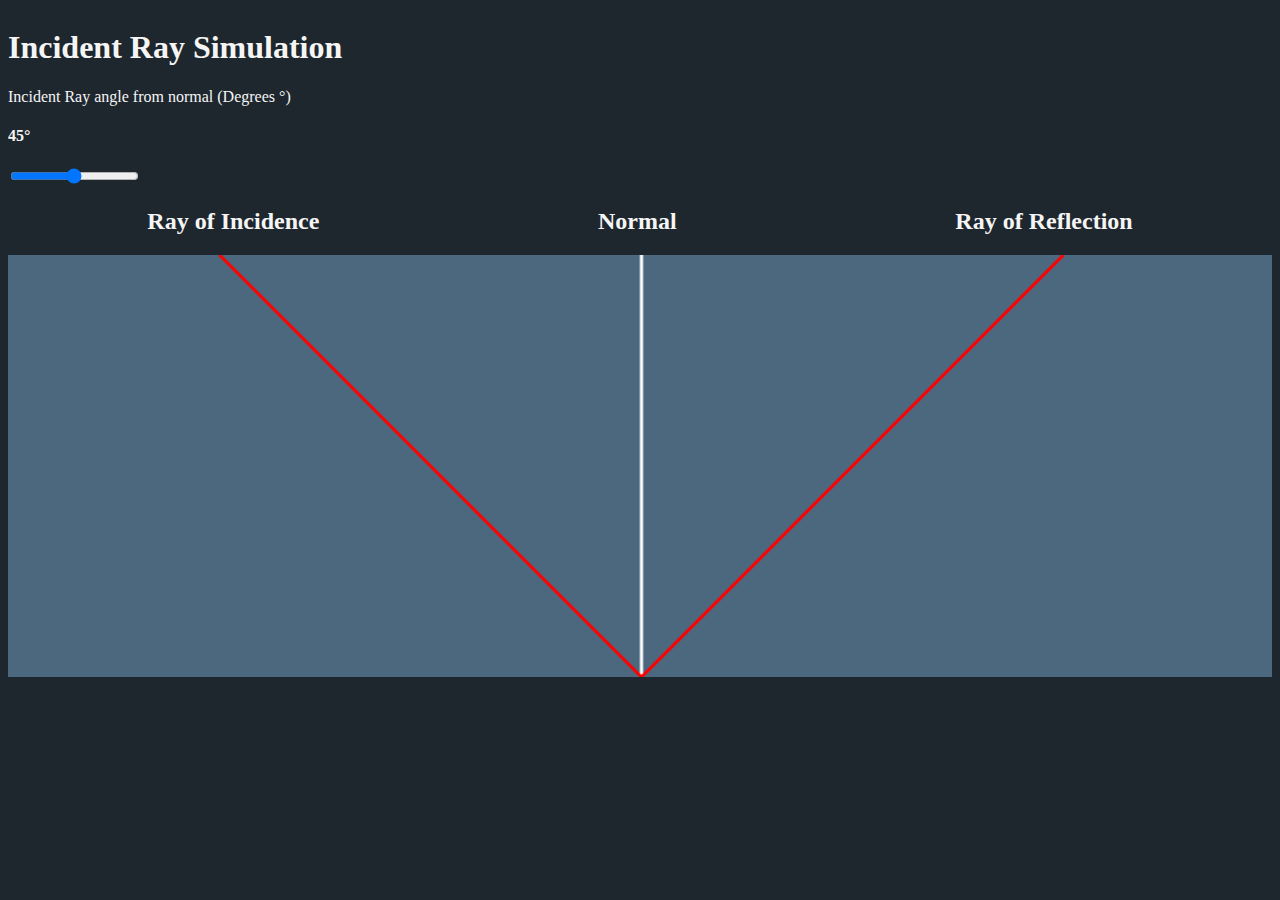
<file: index.html>
<!--
Made by Brandon :)
Created: 13/5/2022
Last Updated: 16/5/2022

Inspiration: https://www.plymouth.ac.uk/uploads/production/document/path/3/3754/PlymouthUniversity_MathsandStats_outreach_lenses.pdf
-->
<!DOCTYPE html>
<html>
    <head>
        <title>Incident Ray Simulation</title>
        <link href=style.css rel=stylesheet>
        <script src=main.js async></script>
        <meta name=viewport content="width=device-width,initial-scale=1.0">
    </head>

    <body>
   <!--Slider for incident angle reflector-->
        <h1>Incident Ray Simulation</h1>
        <div>
            Incident Ray angle from normal (Degrees °)
            <h4 id="angleText">°</h4>
            <input type="range" min="1" max="90" value="45" id="angleSlider" oninput="fireRay()">
        </div>
        <div class="Labels">
            <h2>
                Ray of Incidence
            </h2>
            <h2>
                Normal
            </h2>
            <h2>
                Ray of Reflection
            </h2>
        </div>
        <canvas id="rayCanvas"></canvas>
    </body>
</html>
</file>
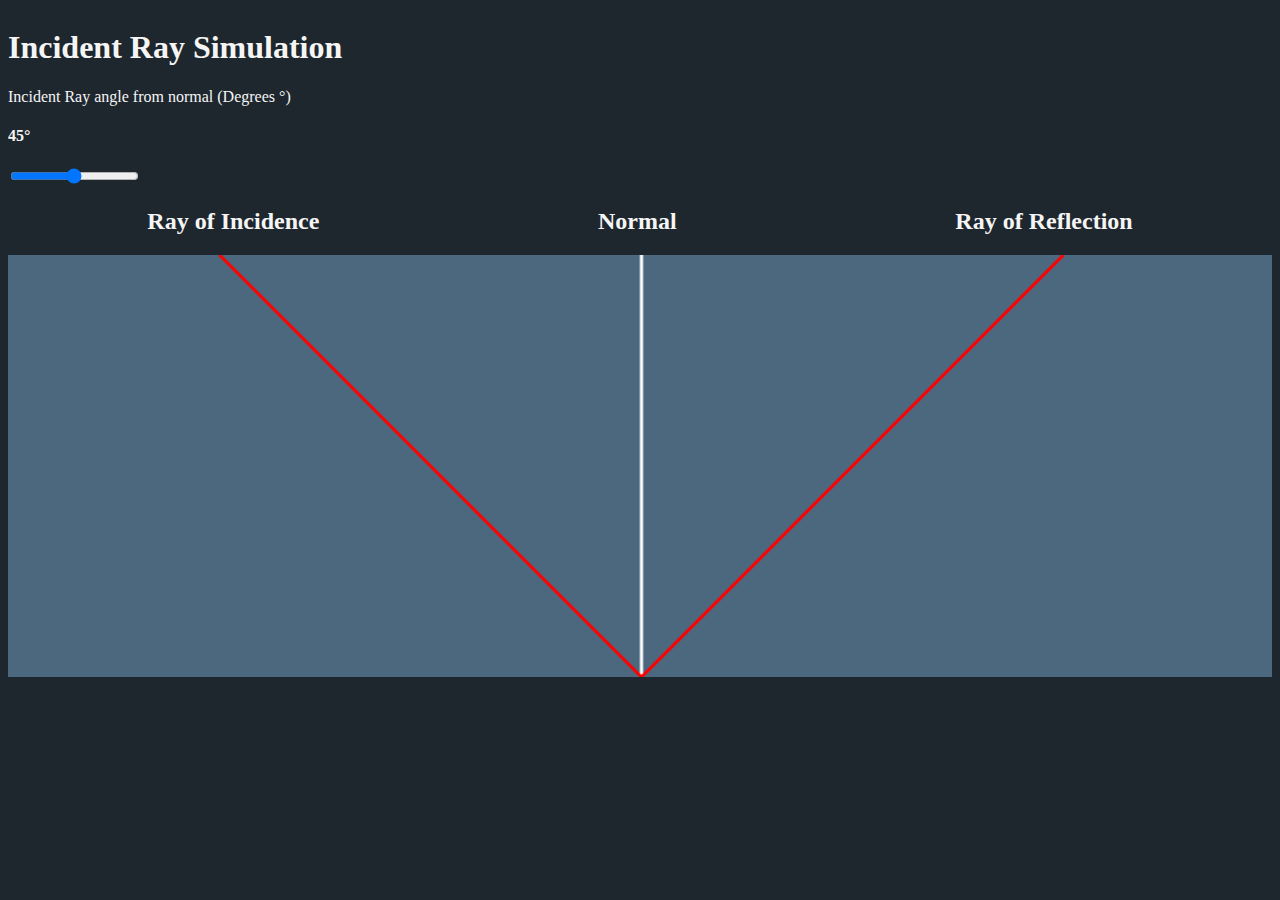
<file: IncidentRay.html>
<!--
Made by Brandon :)
Created: 13/5/2022

Inspiration: https://www.plymouth.ac.uk/uploads/production/document/path/3/3754/PlymouthUniversity_MathsandStats_outreach_lenses.pdf
-->
<!DOCTYPE html>
<html>
    <head>
        <title>Thin Lens Equation</title>
        <link href=style.css rel=stylesheet>
        <script src=main.js async></script>
        <meta name=viewport content="width=device-width,initial-scale=1.0">
    </head>

    <body>
   <!--Slider for incident angle reflector-->
        <h1>Incident Ray Simulation</h1>
        <div>
            Incident Ray angle from normal (Degrees °)
            <h4 id="angleText">°</h4>
            <input type="range" min="1" max="90" value="45" id="angleSlider" oninput="fireRay()">
        </div>
        <div class="Labels">
            <h2>
                Ray of Incidence
            </h2>
            <h2>
                Normal
            </h2>
            <h2>
                Ray of Reflection
            </h2>
        </div>
        <canvas id="rayCanvas"></canvas>
    </body>
</html>
</file>
